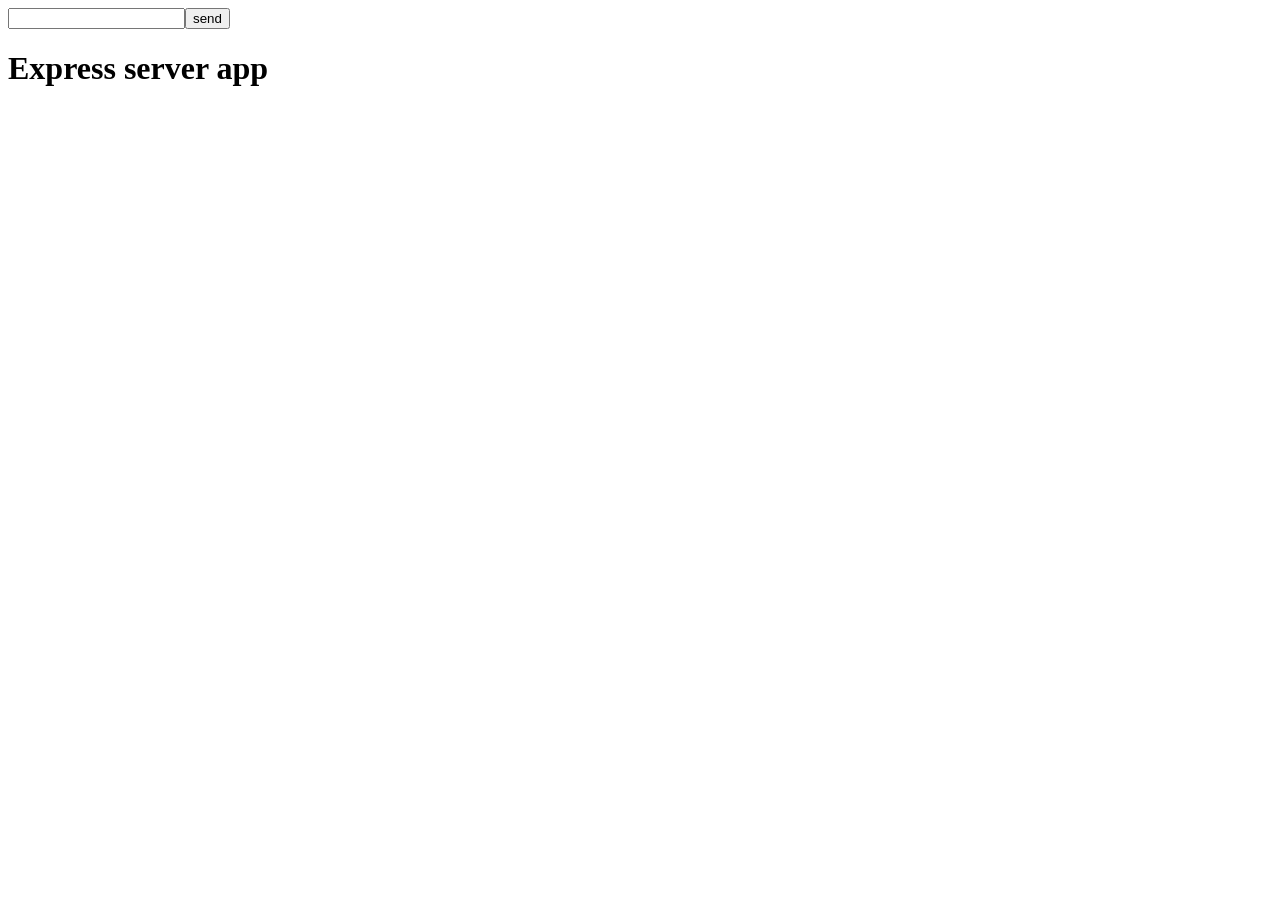
<file: client/index.html>
<!DOCTYPE html>
<html lang="en">

<head>
  <meta charset="UTF-8">
  <meta name="viewport" content="width=device-width, initial-scale=1.0">
  <title>Document</title>
</head>

<body>
  <form action="/formpost" method="post"><input name="email"><button>send</button>
  </form>

  <h1>Express server app</h1>
</body>

</html>
</file>
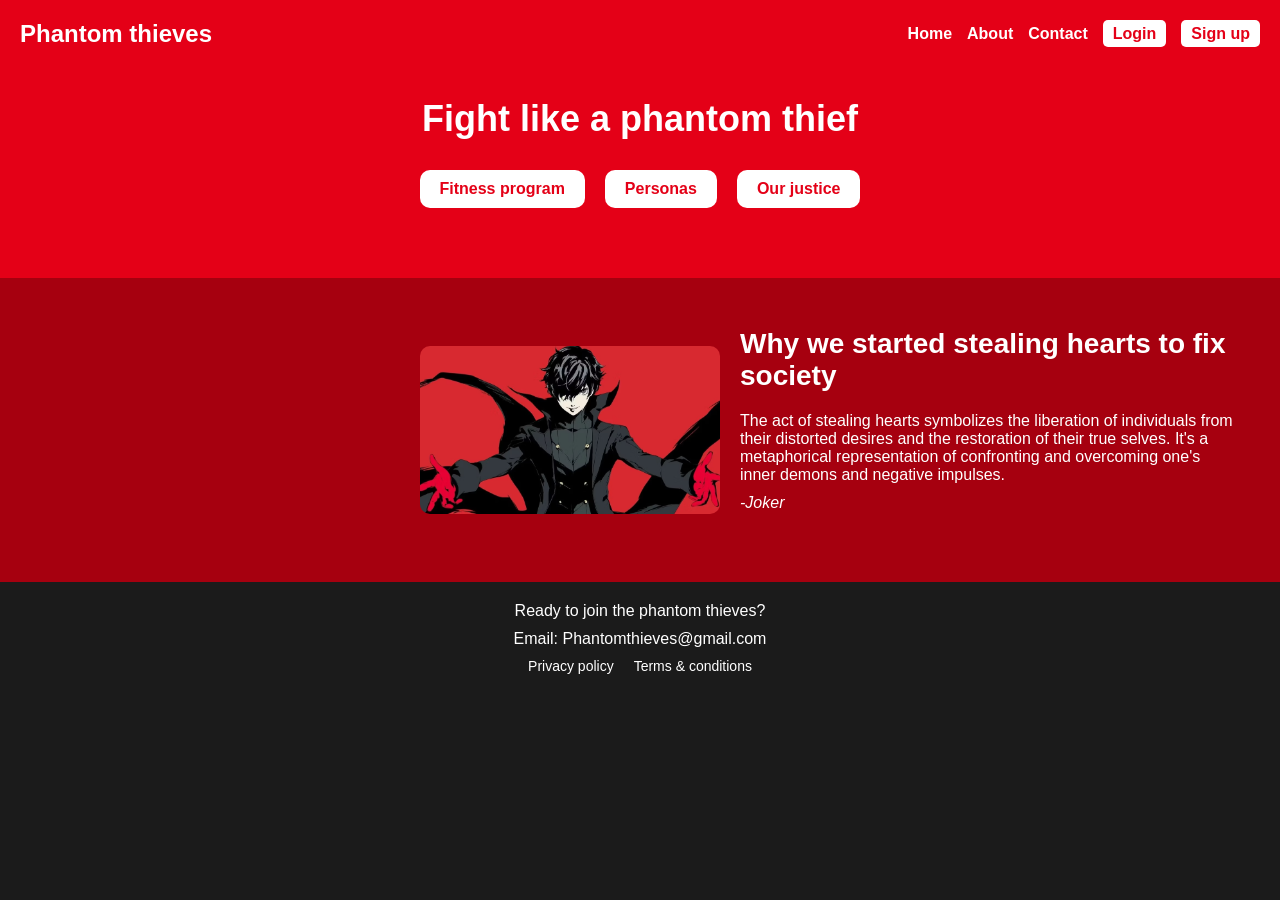
<file: 2.5 projekt/2.5/index.html>
<!DOCTYPE html>
<html lang="en">

<head>
  <meta charset="UTF-8">
  <meta name="viewport" content="width=device-width, initial-scale=1.0">
  <title>Phantom Thieves</title>
  <link rel="stylesheet" href="styles.css">
</head>

<body>
  <header>
    <nav>
      <div class="logo">Phantom thieves</div>
      <ul>
        <li><a href="">Home</a></li>
        <li><a href="">About</a></li>
        <li><a href="">Contact</a></li>
        <li><a href="login.html" class="login">Login</a></li>
        <li><a href="signup.html" class="signup">Sign up</a></li>
      </ul>
    </nav>
    <div class="hero">
      <h1>Fight like a phantom thief</h1>
      <div class="features">
        <div class="feature">Fitness program</div>
        <div class="feature">Personas</div>
        <div class="feature">Our justice</div>
      </div>
    </div>
  </header>
  <main>
    <section class="why">
      <img src="Screenshot 2024-08-21 091000.png" alt="Joker">
      <div class="why-content">
        <h2>Why we started stealing hearts to fix society</h2>
        <p>The act of stealing hearts symbolizes the liberation of individuals from their distorted desires and the
          restoration of their true selves. It's a metaphorical representation of confronting and overcoming one's inner
          demons and negative impulses.</p>
        <p class="quote">-Joker</p>
      </div>
    </section>
  </main>
  <footer>
    <div class="footer-content">
      <p>Ready to join the phantom thieves?</p>
      <p>Email: Phantomthieves@gmail.com</p>

      <div class="policies">
        <a href="#">Privacy policy</a>
        <a href="#">Terms & conditions</a>
      </div>
    </div>
  </footer>
</body>

</html>
</file>
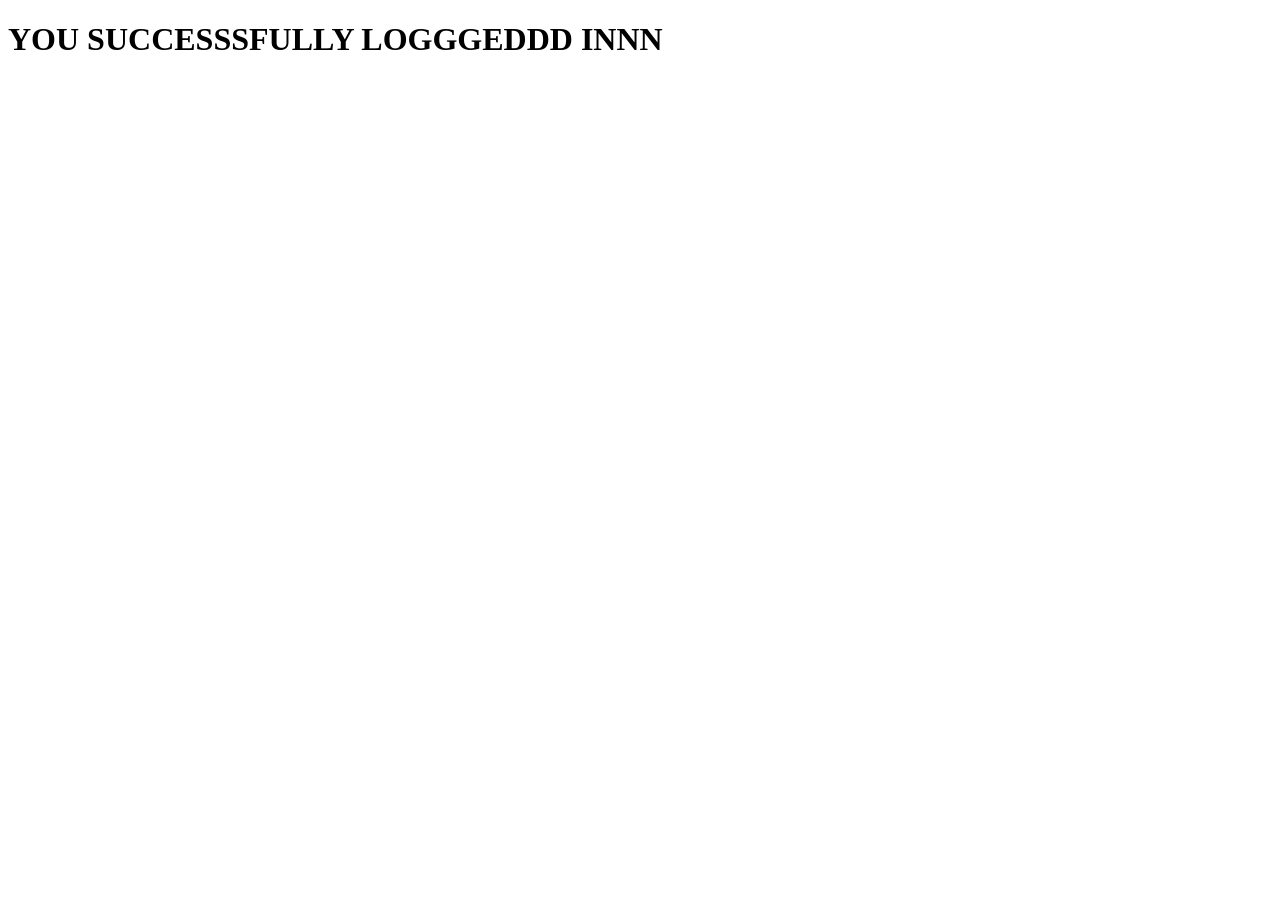
<file: 2.5 projekt/2.5/home.html>
<!DOCTYPE html>
<html lang="en">

<head>
  <meta charset="UTF-8">
  <meta name="viewport" content="width=device-width, initial-scale=1.0">
  <title>Document</title>

</head>

<body>
  <h1>YOU SUCCESSSFULLY LOGGGEDDD INNN</h1>
</body>

</html>
</file>
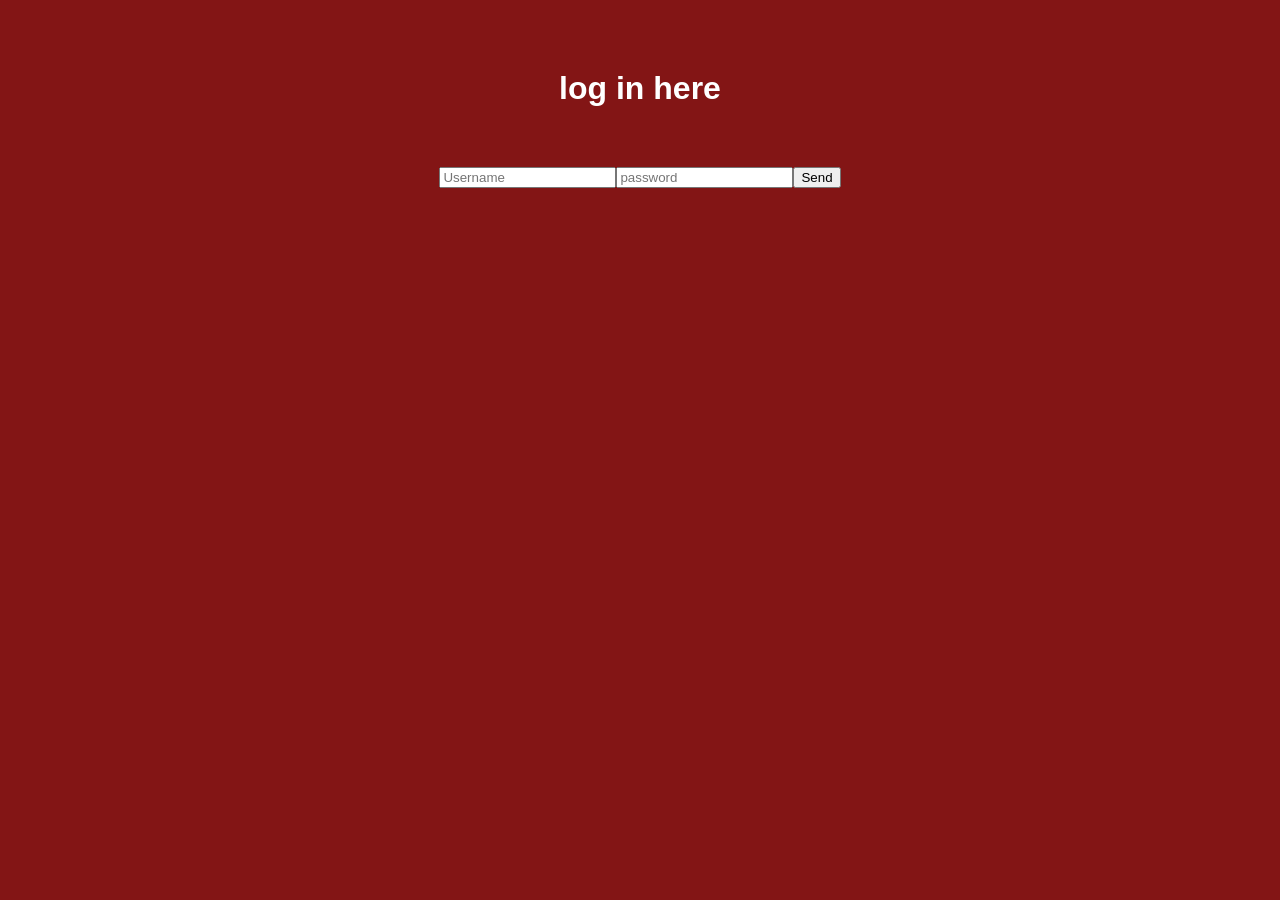
<file: 2.5 projekt/2.5/login.html>
<!DOCTYPE html>
<html lang="en">

<head>
  <meta charset="UTF-8">
  <meta name="viewport" content="width=device-width, initial-scale=1.0">
  <title>Document</title>
  <link rel="stylesheet" href="styless.css">
</head>

<body>
  <h1>log in here</h1>
  <form action="/login" method="post">
    <input type="text" placeholder="Username" name="username">
    <input type="password" placeholder="password" name="password">
    <button>Send</button>
  </form>

</body>

</html>
</file>
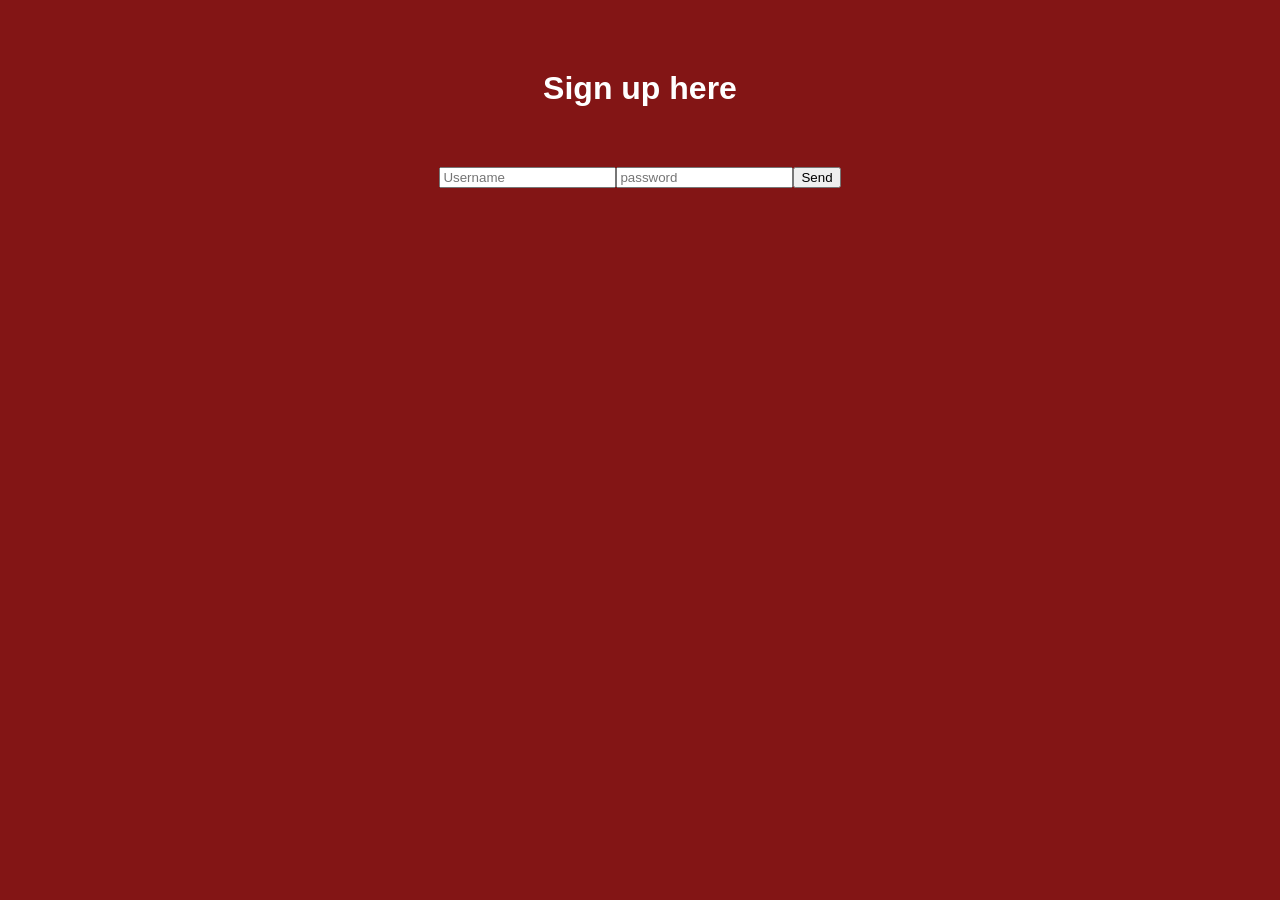
<file: 2.5 projekt/2.5/signup.html>
<!DOCTYPE html>
<html lang="en">

<head>
  <meta charset="UTF-8">
  <meta name="viewport" content="width=device-width, initial-scale=1.0">
  <title>Document</title>
  <link rel="stylesheet" href="style.css">
</head>

<body>
  <h1>Sign up here</h1>
  <form action="/signup" method="post">
    <input type="text" placeholder="Username" name="username">

    <input type="password" placeholder="password" name="password">
    <button>Send</button>
  </form>

</body>

</html>
</file>
<file: 2.5 projekt/2.5/styles.css>
* {
  margin: 0;
  padding: 0;
  box-sizing: border-box;
}

body {
  font-family: Arial, sans-serif;
  color: white;
  background-color: #1b1b1b;
}

header {
  background-color: #e40017;
  padding: 20px;
}

nav {
  display: flex;
  justify-content: space-between;
  align-items: center;
}

nav .logo {
  font-size: 24px;
  font-weight: bold;
}

nav ul {
  list-style-type: none;
  display: flex;
  gap: 15px;
}

nav ul li {
  display: inline;
}

nav ul li a {
  color: white;
  text-decoration: none;
  font-weight: bold;
}

.signup {
  background-color: white;
  color: #e40017;
  padding: 5px 10px;
  border-radius: 5px;
}
.login {
  background-color: white;
  color: #e40017;
  padding: 5px 10px;
  border-radius: 5px;
}
.hero {
  
  padding: 50px 20px;
}

.hero h1 {
  display: flex;
  justify-content: center;
  align-items: center;
  font-size: 36px;
  margin-bottom: 30px;
}

.features {
  display: flex;
  justify-content: center;
  gap: 20px;
}

.feature {
  background-color: white;
  color: #e40017;
  padding: 10px 20px;
  border-radius: 10px;
  font-weight: bold;
}

main {
  padding: 50px 20px;
  background-color: #a6000f;
}

.why {
  display: flex;
 
  align-items: center;
  gap: 20px;
}

.why img {
  width: 300px;
  height: auto;
  border-radius: 10px;
  margin-left: 400px;
}

.why-content {
  max-width: 500px;
}

.why-content h2 {
  font-size: 28px;
  margin-bottom: 20px;
}

.why-content p {
  font-size: 16px;
  margin-bottom: 10px;
}

.why-content .quote {
  font-style: italic;
  margin-bottom: 20px;
}

.sign-up-button {
  background-color: #e40017;
  padding: 10px 20px;
  text-decoration: none;
  color: white;
  font-weight: bold;
  border-radius: 5px;
}

footer {
  background-color: #1b1b1b;
  padding: 20px;
  text-align: center;
}

.footer-content p {
  margin-bottom: 10px;
}


.policies {
  display: flex;
  justify-content: center;
  gap: 20px;
}

.policies a {
  color: white;
  text-decoration: none;
  font-size: 14px;
}
</file>
<file: 2.5 projekt/2.5/styless.css>
*{
  margin:0;
}
h1{
  display: flex;
  align-items: center;
  justify-content: center;
margin-top: 70px;
margin-bottom: 60px;
}
body {
  font-family: Arial, sans-serif;
  color: white;
  background-color: #831515;
}
form{
  align-items: center;
  display: flex;
  justify-content: center;
}
</file>
<file: 2.5 projekt/2.5/style.css>
*{
  margin:0;
}
h1{
  display: flex;
  align-items: center;
  justify-content: center;
margin-top: 70px;
margin-bottom: 60px;
}
body {
  font-family: Arial, sans-serif;
  color: white;
  background-color: #831515;
}
form{
  align-items: center;
  display: flex;
  justify-content: center;
}
</file>
